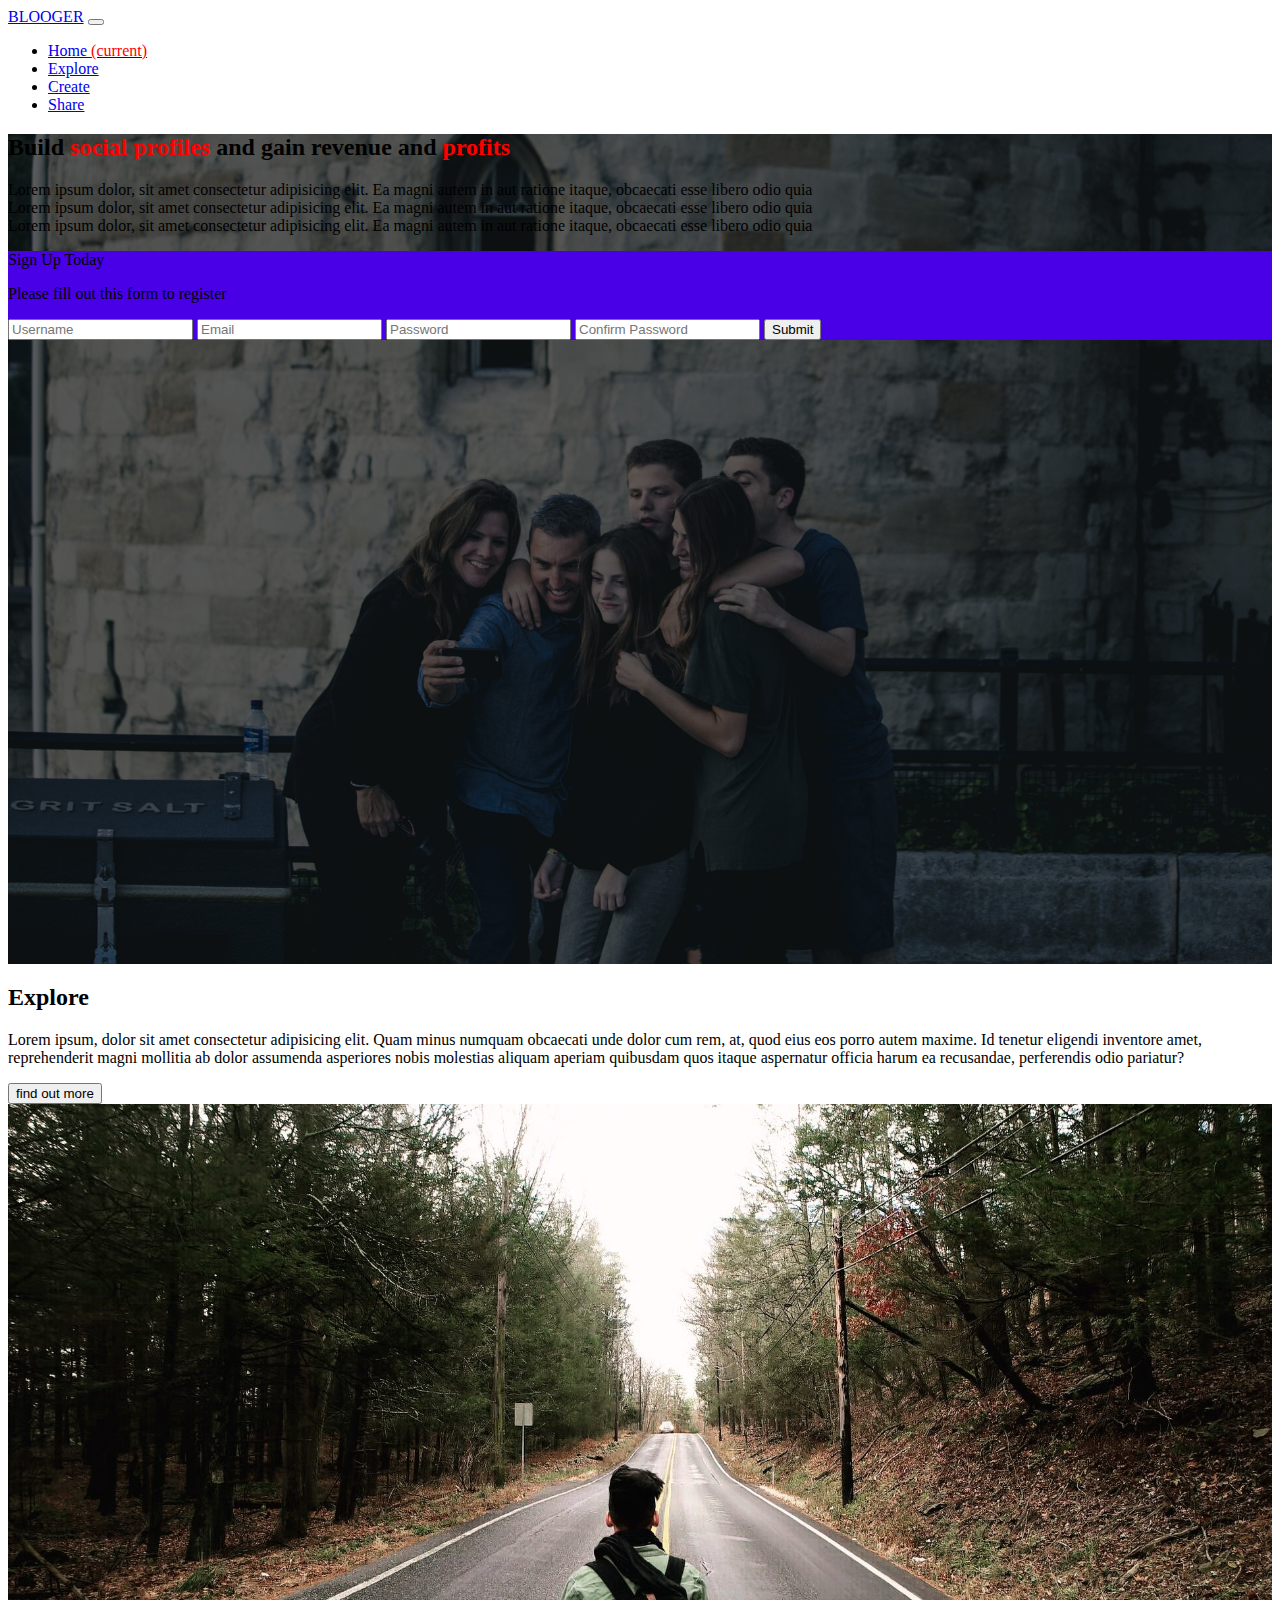
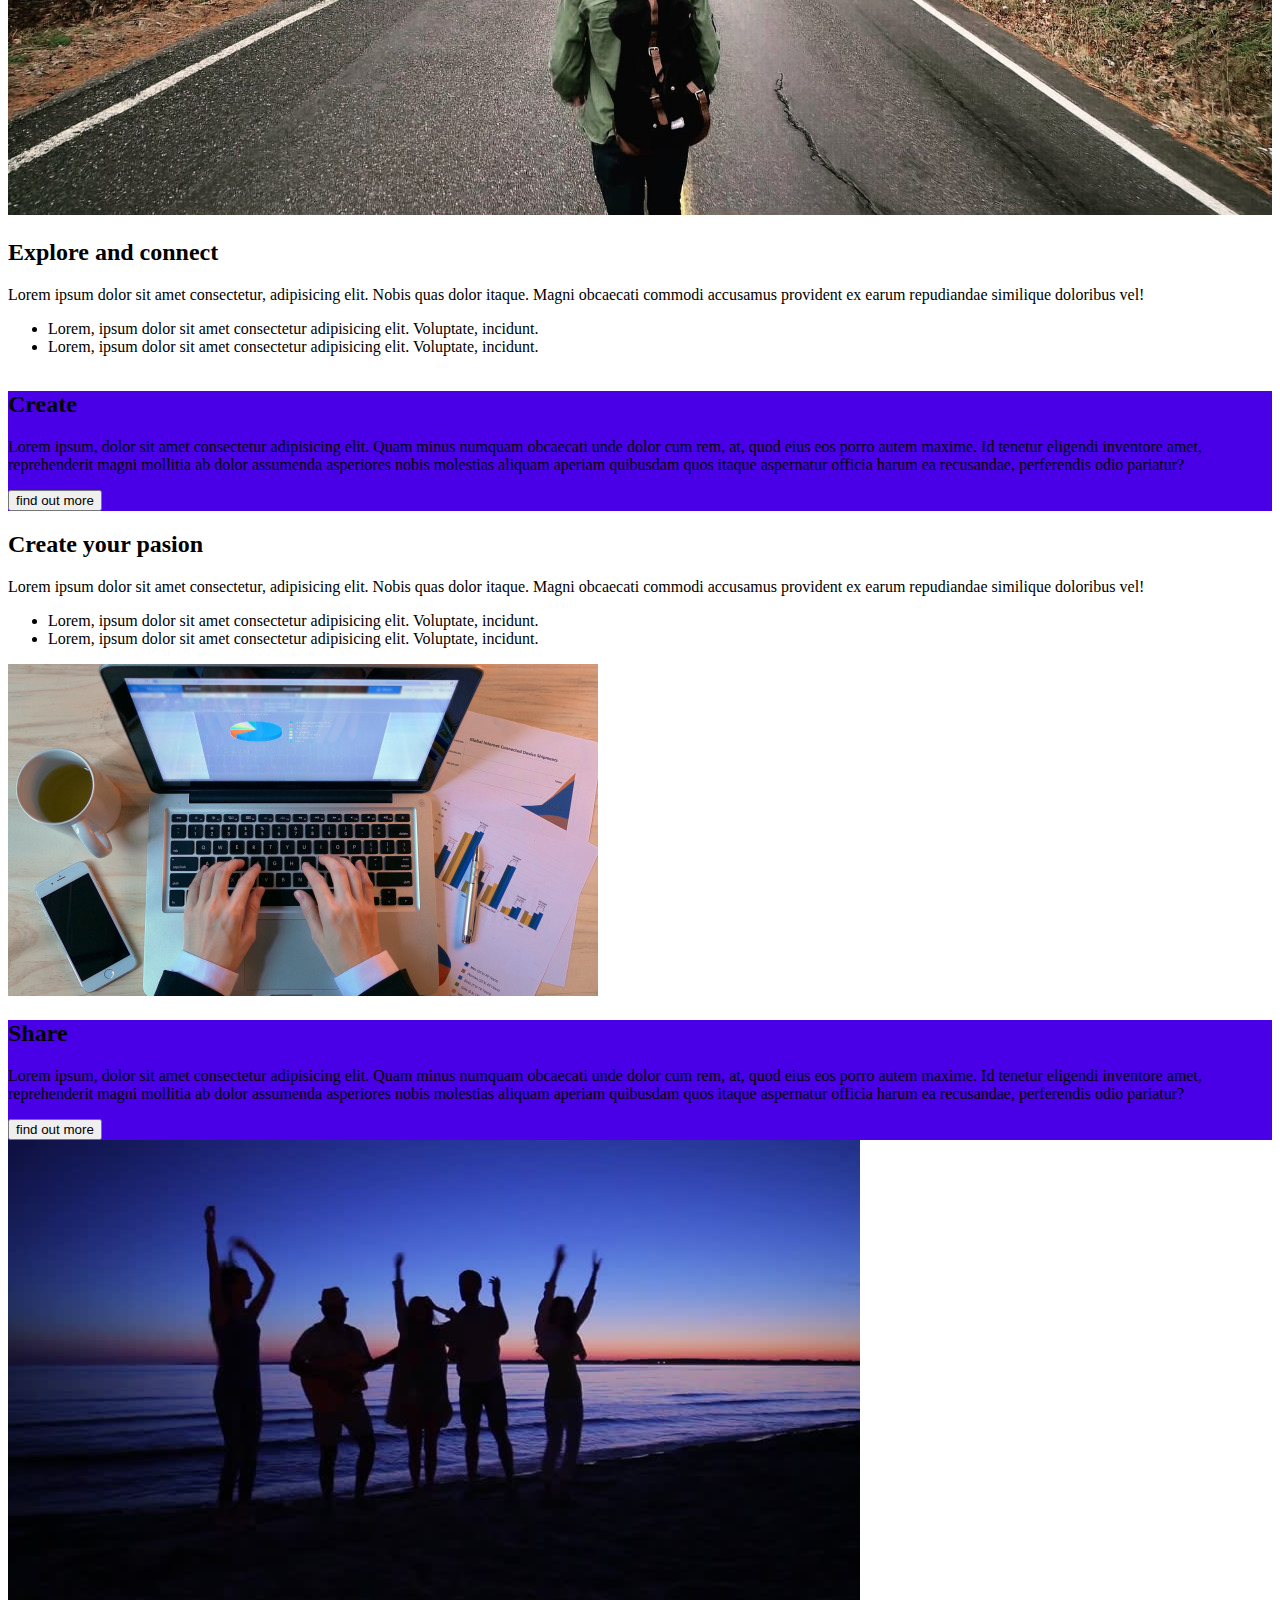
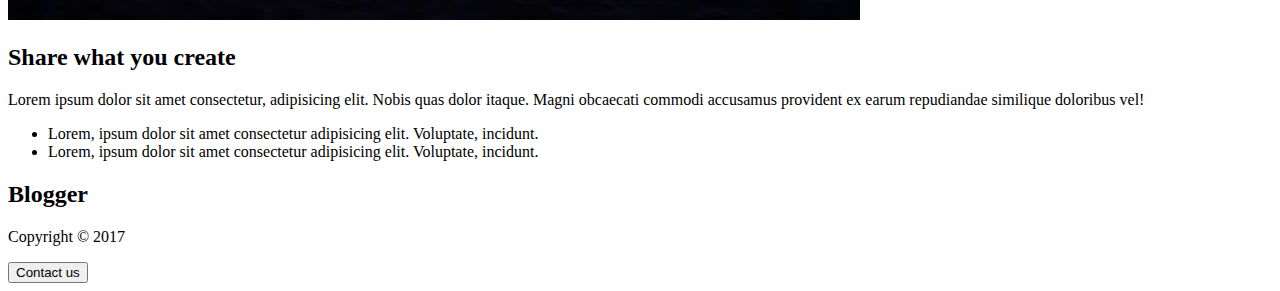
<file: Bootstrap_1/index.html>
<!DOCTYPE html>
<html lang="en">

<head>
    <meta charset="UTF-8">
    <meta http-equiv="X-UA-Compatible" content="IE=edge">
    <meta name="viewport" content="width=device-width, initial-scale=1.0">
    <title>Bootstrap starter template one</title>

    <!-- MAIN CSS -->
    <link rel="stylesheet" href="style.css">

    <!-- BOOSTRAP CSS -->
    <link rel="stylesheet" href="https://cdn.jsdelivr.net/npm/bootstrap@4.6.2/dist/css/bootstrap.min.css"
        integrity="sha384-xOolHFLEh07PJGoPkLv1IbcEPTNtaed2xpHsD9ESMhqIYd0nLMwNLD69Npy4HI+N" crossorigin="anonymous">
        <!--  -->
    <link rel="stylesheet"
      href="https://use.fontawesome.com/releases/v5.4.1/css/all.css"
      integrity="sha384-5sAR7xN1Nv6T6+dT2mhtzEpVJvfS3NScPQTrOxhwjIuvcA67KV2R5Jz6kr4abQsz"
      crossorigin="anonymous">
</head>

<body data-spy="scroll" data-target="#navbar-menu">
    <!-- HTML CONTENT GOES HERE -->
    <!-- Menu -->

    <nav
      id="navbar-menu"
      class="navbar navbar-expand-md navbar-dark bg-dark fixed-top"
    >
      <a class="navbar-brand" href="#">BLOOGER</a>
      <button
        class="navbar-toggler"
        type="button"
        data-toggle="collapse"
        data-target="#navbarSupportedContent"
        aria-controls="navbarSupportedContent"
        aria-expanded="false"
        aria-label="Toggle navigation"
      >
        <span class="navbar-toggler-icon"></span>
      </button>
      <div class="collapse navbar-collapse" id="navbarSupportedContent">
        <ul class="navbar-nav ml-auto">
          <li class="nav-item">
            <a class="nav-link" href="#home">
              Home
              <span class="sr-only">(current)</span>
            </a>
          </li>
          <li class="nav-item">
            <a class="nav-link" href="#explore">Explore</a>
          </li>
          <li class="nav-item">
            <a class="nav-link" href="#create">Create</a>
          </li>
          <li class="nav-item">
            <a class="nav-link" href="#share">Share</a>
          </li>
        </ul>
      </div>
    </nav>


<!-- Main page -->

<div id="home" class="main">
    <div class="container">
      <div class="row text-white pt-5">
        <div class="col-lg-7 d-none d-lg-block">
          <div class="py-5">
            <h2>
              Build
              <span class="text-red">social profiles</span>
              and gain revenue and
              <span class="text-red">profits</span>
            </h2>
            <div class="px-4">
              <div class="d-flex align-items-start mb-4">
                <i
                  class="fas fa-check custom-check border-light rounded p-1 text-info bg-white mr-2"
                ></i>

                Lorem ipsum dolor, sit amet consectetur adipisicing elit. Ea
                magni autem in aut ratione itaque, obcaecati esse libero odio
                quia
              </div>
              <div class="d-flex align-items-start mb-4">
                <i
                  class="fas fa-check custom-check border-light rounded p-1 text-info bg-white mr-2"
                ></i>
                Lorem ipsum dolor, sit amet consectetur adipisicing elit. Ea
                magni autem in aut ratione itaque, obcaecati esse libero odio
                quia
              </div>
              <div class="d-flex align-items-start">
                <i
                  class="fas fa-check custom-check border-light rounded p-1 text-info bg-white mr-2"
                ></i>
                Lorem ipsum dolor, sit amet consectetur adipisicing elit. Ea
                magni autem in aut ratione itaque, obcaecati esse libero odio
                quia
              </div>
            </div>
          </div>
        </div>

        <div class="col-12 col-lg-5">
          <div class="py-5">
            <form class="bg-blue text-center pb-4">
              
              <p class="h4 text-capitalize pt-4">Sign Up Today</p>
              <p class="pb-1">Please fill out this form to register</p>
              <div class="px-3">
                <input
                  type="text"
                  class="form-control mb-3"
                  placeholder="Username"
                />
                <input
                  type="email"
                  class="form-control mb-3"
                  placeholder="Email"
                />
                <input
                  type="password"
                  class="form-control mb-3"
                  placeholder="Password"
                />
                <input
                  type="password"
                  class="form-control mb-3"
                  placeholder="Confirm Password"
                />
                <button type="submit" class="btn btn-outline-light btn-block">
                  Submit
                </button>
              
              </div>
            </form>
          </div>
        </div>
      </div>
    </div>
  </div>


    <!-- Explore -->
    <div id="explore" class="explore section"></div>
    <div class="text-center bg-dark text-light container-fluid p-4" >
    <div class="ml-2 mr-2">
    <h2>Explore</h2>
    <p>Lorem ipsum, dolor sit amet consectetur adipisicing elit. Quam minus numquam obcaecati unde dolor cum rem, at, quod eius eos porro autem maxime. Id tenetur eligendi inventore amet, reprehenderit magni mollitia ab dolor assumenda asperiores nobis molestias aliquam aperiam quibusdam quos itaque aspernatur officia harum ea recusandae, perferendis odio pariatur?</p>
    <button type="submit" class="btn btn-outline-light text-capitalize">
        find out more
      </button>
    </div></div>

<!-- Section 1 -->
<div class="container-fluid"></div>
    <div class=" row p-5 ml-lg-2 mr-lg-2  ">
        <div class="col-lg-6 col-md-12 al"><img class="rounded-circle " src="explore-section11.jpg" alt=""></div>
        <div class="col-lg-6 col-md-12 mt-3 align-self-center">
        <h2>Explore and connect</h2>
        <p>Lorem ipsum dolor sit amet consectetur, adipisicing elit. Nobis quas dolor itaque. Magni obcaecati commodi accusamus provident ex earum repudiandae similique doloribus vel!</p>
    
        <ul>
            <li class="list-unstyled mb-3" > <i
                class="fas fa-check custom-check border-light rounded p-1 text-white bg-dark mr-2"
              ></i> Lorem, ipsum dolor sit amet consectetur adipisicing elit. Voluptate, incidunt.</li>
            <li class="list-unstyled mb-3"> <i
                class="fas fa-check custom-check border-light rounded p-1 text-white bg-dark mr-2"
              ></i>Lorem, ipsum dolor sit amet consectetur adipisicing elit. Voluptate, incidunt.</li>
        </ul>
    </div>
    </div>

</div>
</div>

<!-- Create -->
<div id="create" class="create section"></div>
<div class="text-center text-light bg-blue p-4" id="create">
    <div class="ml-2 mr-2">
    <h2>Create</h2>
    <p>Lorem ipsum, dolor sit amet consectetur adipisicing elit. Quam minus numquam obcaecati unde dolor cum rem, at, quod eius eos porro autem maxime. Id tenetur eligendi inventore amet, reprehenderit magni mollitia ab dolor assumenda asperiores nobis molestias aliquam aperiam quibusdam quos itaque aspernatur officia harum ea recusandae, perferendis odio pariatur?</p>
    <button type="submit" class="btn btn-outline-light text-capitalize">
        find out more
      </button>
</div>
</div>
<!-- Section 2 -->
<div class="container-fluid bg-dark">
<div class=" row p-5 ml-lg-2 mr-lg-2  text-light ">
    <div class="mt-3 col-lg-6 col-md-12 container-fluid align-self-center  ">
    <h2>Create your pasion</h2>
    <p>Lorem ipsum dolor sit amet consectetur, adipisicing elit. Nobis quas dolor itaque. Magni obcaecati commodi accusamus provident ex earum repudiandae similique doloribus vel!</p>

    <ul>
        <li class="mb-3 list-unstyled"> <i
            class="fas fa-check custom-check border-light rounded p-1 text-dark bg-light mr-2"
          ></i>Lorem, ipsum dolor sit amet consectetur adipisicing elit. Voluptate, incidunt.</li>
        <li class="mb-3 list-unstyled"> <i
            class="fas fa-check custom-check border-light rounded p-1 text-dark bg-light mr-2"
          ></i>Lorem, ipsum dolor sit amet consectetur adipisicing elit. Voluptate, incidunt.</li>
    </ul>

</div>
<div class="col-lg-6 col-md-12"><img class="img-fluid rounded-circle" src="create-section11.jpg" alt=""></div>

</div>
</div>
</div>
    <!-- Share -->
    <div id="share" class="share section">
<div class="text-center container-fluid bg-blue text-light p-4" > 
    <div class="ml-2 mr-2">
    <h2>Share</h2>
    <p>Lorem ipsum, dolor sit amet consectetur adipisicing elit. Quam minus numquam obcaecati unde dolor cum rem, at, quod eius eos porro autem maxime. Id tenetur eligendi inventore amet, reprehenderit magni mollitia ab dolor assumenda asperiores nobis molestias aliquam aperiam quibusdam quos itaque aspernatur officia harum ea recusandae, perferendis odio pariatur?</p>
    <button type="submit" class="btn btn-outline-light text-capitalize">
        find out more
      </button>
</div> </div>
<!-- Section 3 -->
<div class="container-fluid ">
<div class=" row p-5 ml-lg-2 mr-lg-2 ">
    <div class="col-lg-6 col-md-12">
        <img class="img-fluid rounded-circle" src="share-section11.jpg" alt="">
    </div>

    <div class="col-lg-6 col-md-12 mt-3 align-self-center">
    <h2>Share what you create</h2>
    <p>Lorem ipsum dolor sit amet consectetur, adipisicing elit. Nobis quas dolor itaque. Magni obcaecati commodi accusamus provident ex earum repudiandae similique doloribus vel!</p>

    <ul>
        <li class="list-unstyled mb-3">   <i
            class="fas fa-check custom-check border-light rounded p-1 text-white bg-dark mr-2"
          ></i>Lorem, ipsum dolor sit amet consectetur adipisicing elit. Voluptate, incidunt.</li>
        <li class="list-unstyled"> <i
            class="fas fa-check custom-check border-light rounded p-1 text-white bg-dark mr-2"
          ></i>Lorem, ipsum dolor sit amet consectetur adipisicing elit. Voluptate, incidunt.</li>
    </ul>
</div>
</div>
</div>
</div>
<!-- Footer -->
<footer class=" text-center bg-dark text-light p-4 ">
<div class="container">
    <h2 class="text-uppercase">Blogger</h2>
<p>Copyright © 2017</p>
<button class="btn bg-primary text-white text-capitalize">Contact us</button>
</div>
</footer>

    <!-- SCRIPTS NEED TO BE AT THE BOOTM OF THE BODY TAG -->
    <!-- JQUERY -->
    <script src="https://cdn.jsdelivr.net/npm/jquery@3.5.1/dist/jquery.slim.min.js"
        integrity="sha384-DfXdz2htPH0lsSSs5nCTpuj/zy4C+OGpamoFVy38MVBnE+IbbVYUew+OrCXaRkfj"
        crossorigin="anonymous"></script>

    <!-- POPPER JS -->
    <script src="https://cdn.jsdelivr.net/npm/popper.js@1.16.1/dist/umd/popper.min.js"
        integrity="sha384-9/reFTGAW83EW2RDu2S0VKaIzap3H66lZH81PoYlFhbGU+6BZp6G7niu735Sk7lN"
        crossorigin="anonymous"></script>

    <!-- BOOTSTRAP JS -->
    <script src="https://cdn.jsdelivr.net/npm/bootstrap@4.6.2/dist/js/bootstrap.min.js"
        integrity="sha384-+sLIOodYLS7CIrQpBjl+C7nPvqq+FbNUBDunl/OZv93DB7Ln/533i8e/mZXLi/P+" crossorigin="anonymous">
        </script>
</body>
</html>
</file>
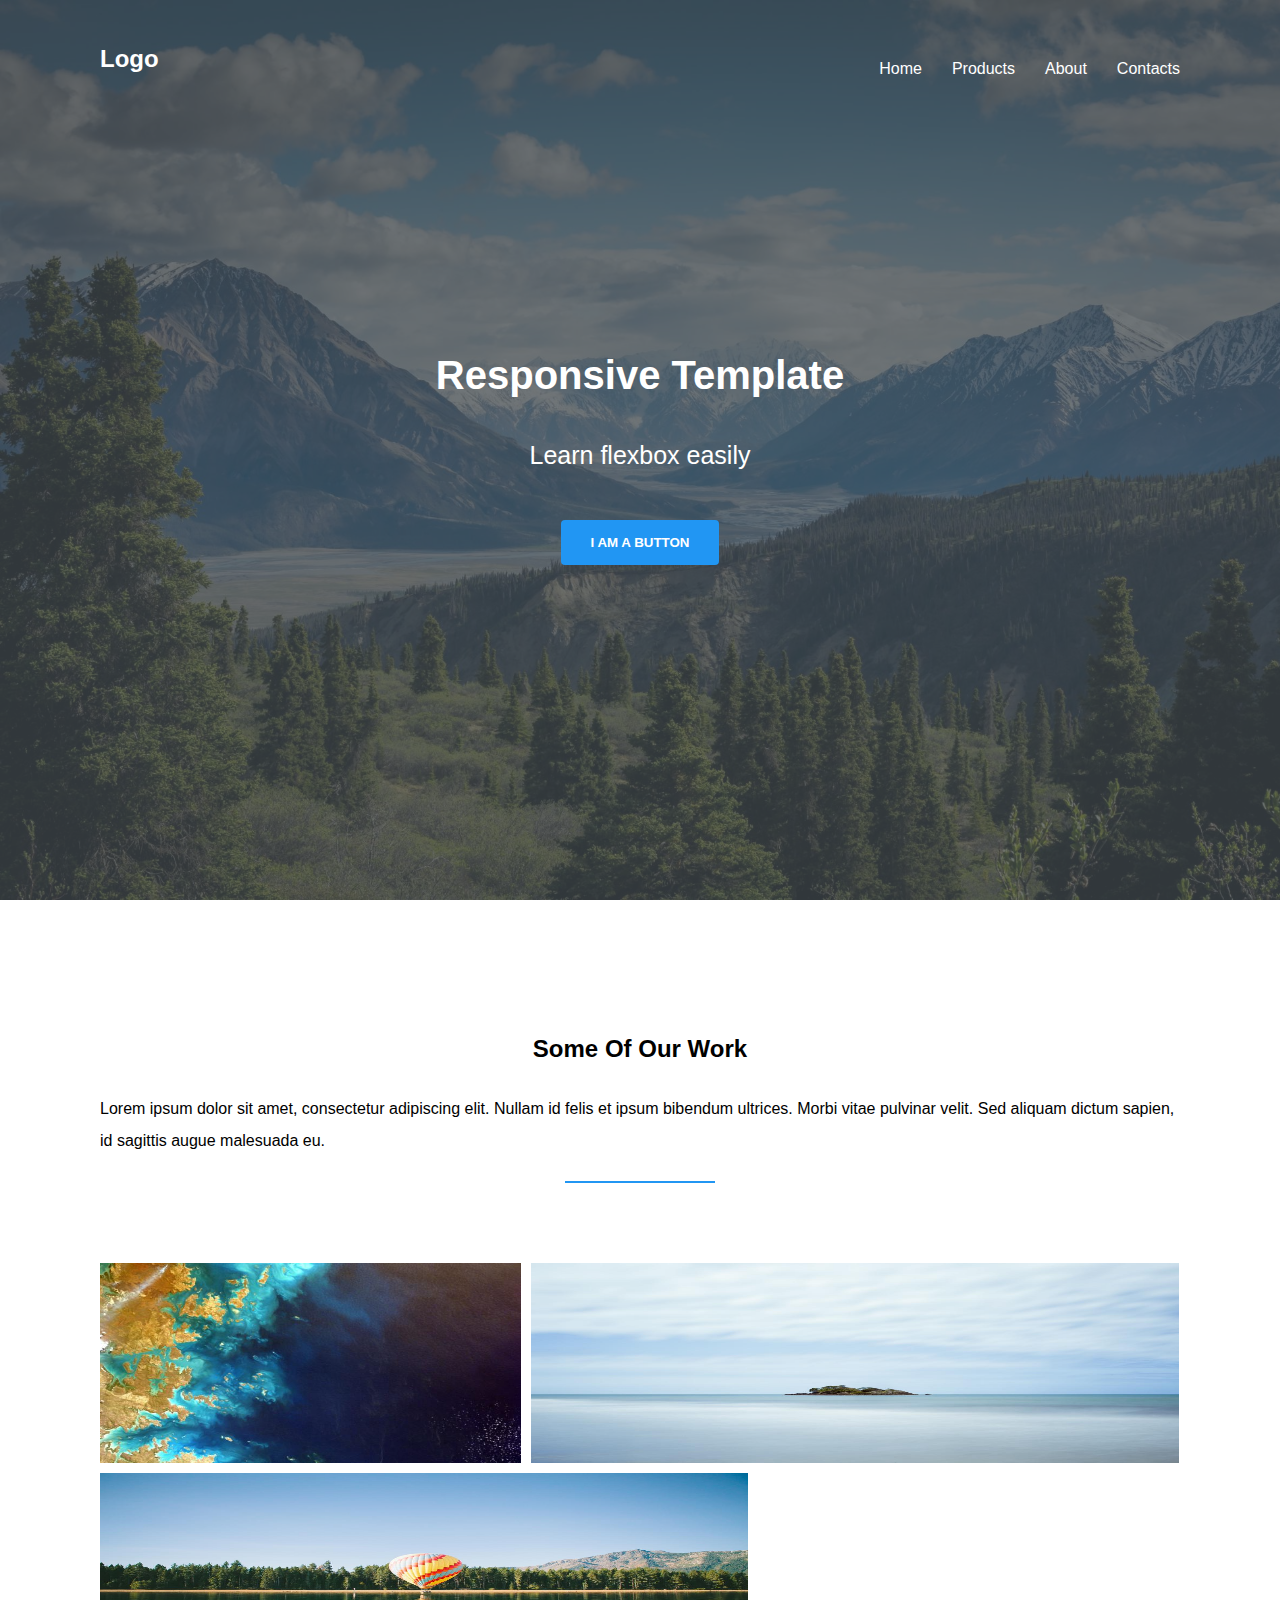
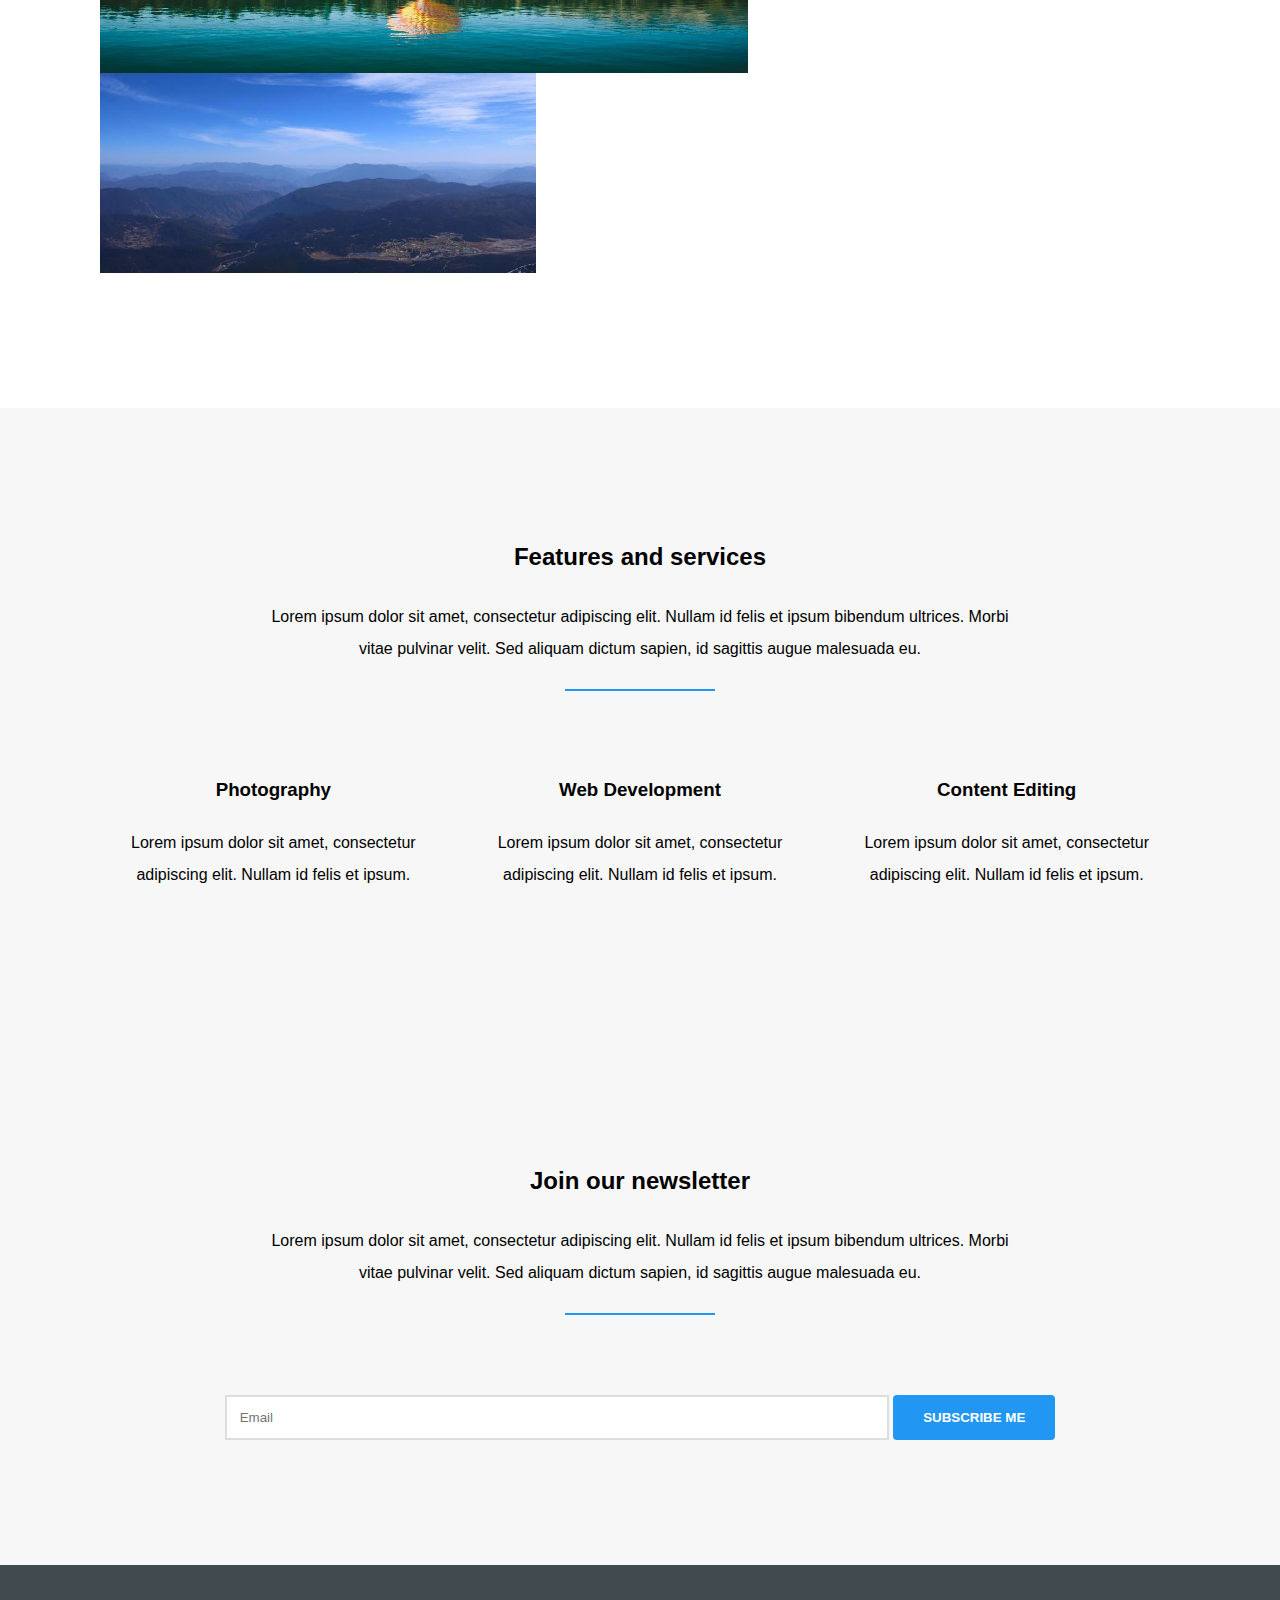
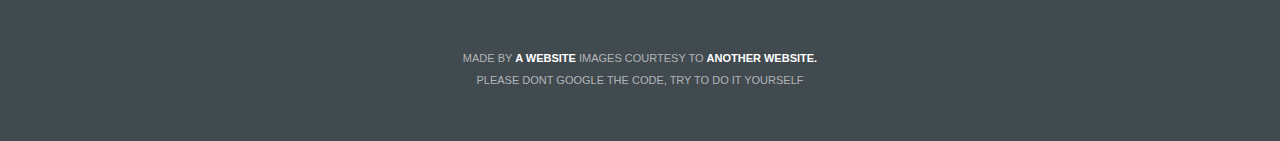
<file: CSS_3/index.html>
<!DOCTYPE html>
<html lang="en">
  <head>
    <meta charset="UTF-8" />
    <meta http-equiv="X-UA-Compatible" content="IE=edge" />
    <meta name="viewport" content="width=device-width, initial-scale=1.0" />
    <title>Challenge 05</title>
    <link rel="stylesheet" href="./style.css" />
    <link
      rel="stylesheet"
      href="https://use.fontawesome.com/releases/v5.15.4/css/all.css"
      integrity="sha384-DyZ88mC6Up2uqS4h/KRgHuoeGwBcD4Ng9SiP4dIRy0EXTlnuz47vAwmeGwVChigm"
      crossorigin="anonymous"
    />
  </head>
  <body>
    <header>
      <h2><a href="#">Logo</a></h2>
      <nav>
        <li><a href="#">Home</a></li>
        <li><a href="#">Products</a></li>
        <li><a href="#">About</a></li>
        <li><a href="#">Contacts</a></li>
      </nav>
    </header>

    <section class="hero">
      <div
        class="bg-image"
        style="background-image: url(hero.jpg)"
      ></div>
      <h1>Responsive Template</h1>
      <h3>Learn flexbox easily</h3>
      <button>I AM A BUTTON</button>
    </section>

    <section class="our-work">
      <h2>Some Of Our Work</h2>
      <p>
        Lorem ipsum dolor sit amet, consectetur adipiscing elit. Nullam id felis
        et ipsum bibendum ultrices. Morbi vitae pulvinar velit. Sed aliquam
        dictum sapien, id sagittis augue malesuada eu.
      </p>
      <hr />

      <div class="images">
        <img class="left" src="coast.jpg" alt="coast" />
        <img class="right" src="island.jpg" alt="island" />
        <img class="left" src="balloon.jpg" alt="balloon" />
        <img class="right" src="mountain.jpg" alt="mountain" />
      </div>
    </section>

    <section class="features">
      <h2>Features and services</h2>
      <p class="tittle">
        Lorem ipsum dolor sit amet, consectetur adipiscing elit. Nullam id felis
        et ipsum bibendum ultrices. Morbi vitae pulvinar velit. Sed aliquam
        dictum sapien, id sagittis augue malesuada eu.
      </p>
      <hr />

      <div class="icons">
        <div class="item">
          <i class="fas fa-camera-retro fa-2x"></i>
          <h3>Photography</h3>
          <p>
            Lorem ipsum dolor sit amet, consectetur adipiscing elit. Nullam id
            felis et ipsum.
          </p>
        </div>

        <div class="item">
          <i class="fas fa-cubes fa-2x"></i>
          <h3>Web Development</h3>
          <p>
            Lorem ipsum dolor sit amet, consectetur adipiscing elit. Nullam id
            felis et ipsum.
          </p>
        </div>

        <div class="item">
          <i class="far fa-newspaper fa-2x"></i>
          <h3>Content Editing</h3>
          <p>
            Lorem ipsum dolor sit amet, consectetur adipiscing elit. Nullam id
            felis et ipsum.
          </p>
        </div>
      </div>
    </section>

    <section class="join">
      <h2>Join our newsletter</h2>
      <p class="tittle">
        Lorem ipsum dolor sit amet, consectetur adipiscing elit. Nullam id felis
        et ipsum bibendum ultrices. Morbi vitae pulvinar velit. Sed aliquam
        dictum sapien, id sagittis augue malesuada eu.
      </p>
      <hr />

      <form>
        <input class="email" type="email" placeholder="Email" />
        <button>SUBSCRIBE ME</button>
      </form>
    </section>


    <footer>
        <div class="social">
            <i class="fab fa-twitter-square fa-2x"></i>
            <i class="fab fa-facebook-square fa-2x"></i>
            <i class="fab fa-snapchat-square fa-2x"></i>
            <i class="fab fa-pinterest-square fa-2x"></i>
            <i class="fab fa-github-square fa-2x"></i>

            <p class="upercase">made by <span>a website</span> images courtesy to <span>another website.</span></p>
            <p class="upercase"> please dont google the code, try to do it yourself</p>
        </div>
    </footer>
  </body>
</html>
</file>
<file: Bootstrap_1/style.css>
.main {
  background: linear-gradient(90deg, #000000 0%, white 0%, rgba(0, 0, 0, 0.60) 0%), url("home.jpg") no-repeat center / cover ;
  height: calc(100vh - 70px);
  
}

span{
  color: red;
}
.button-bg,
.bg-blue{
  background-color: #4900e7;
}

.bg-silver{
  background-color: #393939;
}

img{
  max-width: 100%;
}


.section{
  padding-top: 56px;
  margin-top: -56px;
}
</file>
<file: CSS_3/style.css>
* {
    box-sizing: border-box;
  }
  
  body {
    margin: 0;
    font-family: "Open Sans", sans-serif;
    line-height: 2;
  }
  
  img {
    max-width: 100%;
  }
  
  h1,
  h2,
  h3,
  p,
  ul {
    margin-top: 0;
  }
  
  .upercase{
      text-transform: uppercase;    
  }
  
  a {
    text-decoration: none;
    cursor: pointer;
    color: #fff;
  }
  
  section {
    display: flex;
    flex-direction: column;
    align-items: center;
    padding: 125px 100px;
  }
  
  button {
    color: #fff;
    border-radius: 4px;
    text-transform: uppercase;
    background-color: #2196f3;
    font-weight: 700;
    text-align: center;
    padding: 15px 30px;
    cursor: pointer;
    border: none;
  }
  
  hr {
    width: 150px;
    height: 2px;
    background-color: #2196f3;
    border: 0;
    margin-bottom: 80px;
  }
  
  /* ----------------- HEADER  ----------------- */
  
  header {
    position: absolute;
    top: 0;
    left: 0;
    z-index: 10;
    width: 100%;
    display: flex;
    justify-content: space-between;
    align-items: center;
    padding: 35px 100px 0;
  }
  
  header nav {
    display: flex;
    list-style: none;
  }
  
  header nav li {
    margin: 0 15px;
  }
  
  header nav li:first-child {
    margin-left: 0;
  }
  
  header nav li:last-child {
    margin-right: 0;
  }
  
  @media (max-width: 768px) {
    header {
      padding: 20px 50px;
    }
  }
  
  @media (max-width: 426px) {
    header {
      flex-direction: column;
    }
  
    header h2 {
      margin-bottom: 15px;
    }
  }
  

  
  .hero {
    position: relative;
    justify-content: center;
    min-height: 100vh;
    color: #fff;
    text-align: center;
  }
  
  .hero .bg-image {
    position: absolute;
    top: 0;
    left: 0;
    width: 100%;
    height: 100%;
    background-size: cover;
    background-color: #2196f3;
    z-index: -1;
  }
  
  .hero .bg-image:after {
    content: "";
    position: absolute;
    top: 0;
    left: 0;
    width: 100%;
    height: 100%;
    background-color: #414a4f;
    opacity: 0.75;
  }
  
  .hero h1 {
    font-size: 40px;
    font-weight: bold;
    margin-bottom: 15px;
  }
  
  .hero h3 {
    font-weight: normal;
    font-size: 25px;
    margin-bottom: 40px;
  }
  
  @media (max-width: 768px) {
    .hero {
      min-height: 600px;
    }
  
    .hero h1 {
      font-size: 30px;
    }
  
    .hero h3 {
      font-size: 20px;
    }
  
    .hero a.btn {
      padding: 15px 40px;
    }
  }
  
 
  
  .images {
    display: flex;
    flex-wrap: wrap;
  }
  
  .images img:nth-child(1),
  img:nth-child(4) {
    flex-basis: 39%;
    height: 200px;
    margin-bottom: 10px;
  }
  
  .images img:nth-child(2),
  img:nth-child(3) {
    flex-basis: 60%;
    height: 200px;
  }
  
  .images .left {
    margin-right: 10px;
  }
  
  @media (max-width: 768px) {
    .our-work .images img {
      flex-basis: 100%;
      height: 400px;
      margin-right: 0;
      margin-bottom: 10px;
      margin-left: 20px;
    }
  
    .our-work {
      text-align: center;
    }
  
    section {
      padding: 100px 75px;
    }
  }
  
  @media (max-width: 425px) {
    .our-work .images img {
      flex-basis: 100%;
      height: 350px;
      margin-right: 0;
      margin-bottom: 10px;
      margin-left: 0px;
    }
  
    .our-work {
      text-align: center;
    }
  
    section {
      padding: 75px 50px;
    }
  }
  
  /* ----------------- FEATURE SECTION ----------------- */
  
  .features {
    background-color: #f7f7f7;
  }
  
  .tittle {
    width: 70%;
    text-align: center;
  }
  
  .icons {
    margin-left: auto;
    margin-right: auto;
    display: flex;
  }
  
  @media (max-width: 768px) {
    section {
      width: 100%;
    }
  
    .icons {
      flex-direction: column;
      padding: 50px;
    }
  
    .tittle {
      width: 100%;
    }
  
    section {
      padding: 75px 50px;
    }
  }
  
  /* ----------------- JOIN SECTION ----------------- */
  
  .join {
    background-color: #f7f7f7;
  }
  
  .item {
    text-align: center;
    flex-basis: 33.33%;
  }
  
  .item i {
    color: #2196f3;
    margin-bottom: 20px;
  }
  
  .item:not(:last-child) {
    margin-right: 20px;
  }
  
  .email {
    padding: 13px 470px 13px 13px;
    border: 2px solid rgb(221, 221, 221);
  }
  
  
  @media (max-width: 768px) {
      section {
        width: 100%;
      }
  
      .email{
          padding: 13px 100px 13px 13px;
          margin-bottom: 10px;
      }
  
      form{
          text-align: center;
      }
    }
  
  
  /* ----------------- FOOTER SECTION ----------------- */
  
  footer{
      background-color: #414a4f;
      display: flex;
      flex-direction: column;
      align-items: center;
      text-align: center;
      padding: 50px;
  }
  
  .social i:not(:last-child){
      margin-right: 7px;
  }
  
  .social i{
      color: #fff;
      margin-bottom: 20px;
  }
  
  .social p{
      font-size: 11px;
      margin-bottom: 0;
      color: #ffffff99;
  }
  
  .social span{
      font-weight: bold;
      color: #fff;
  }
</file>
